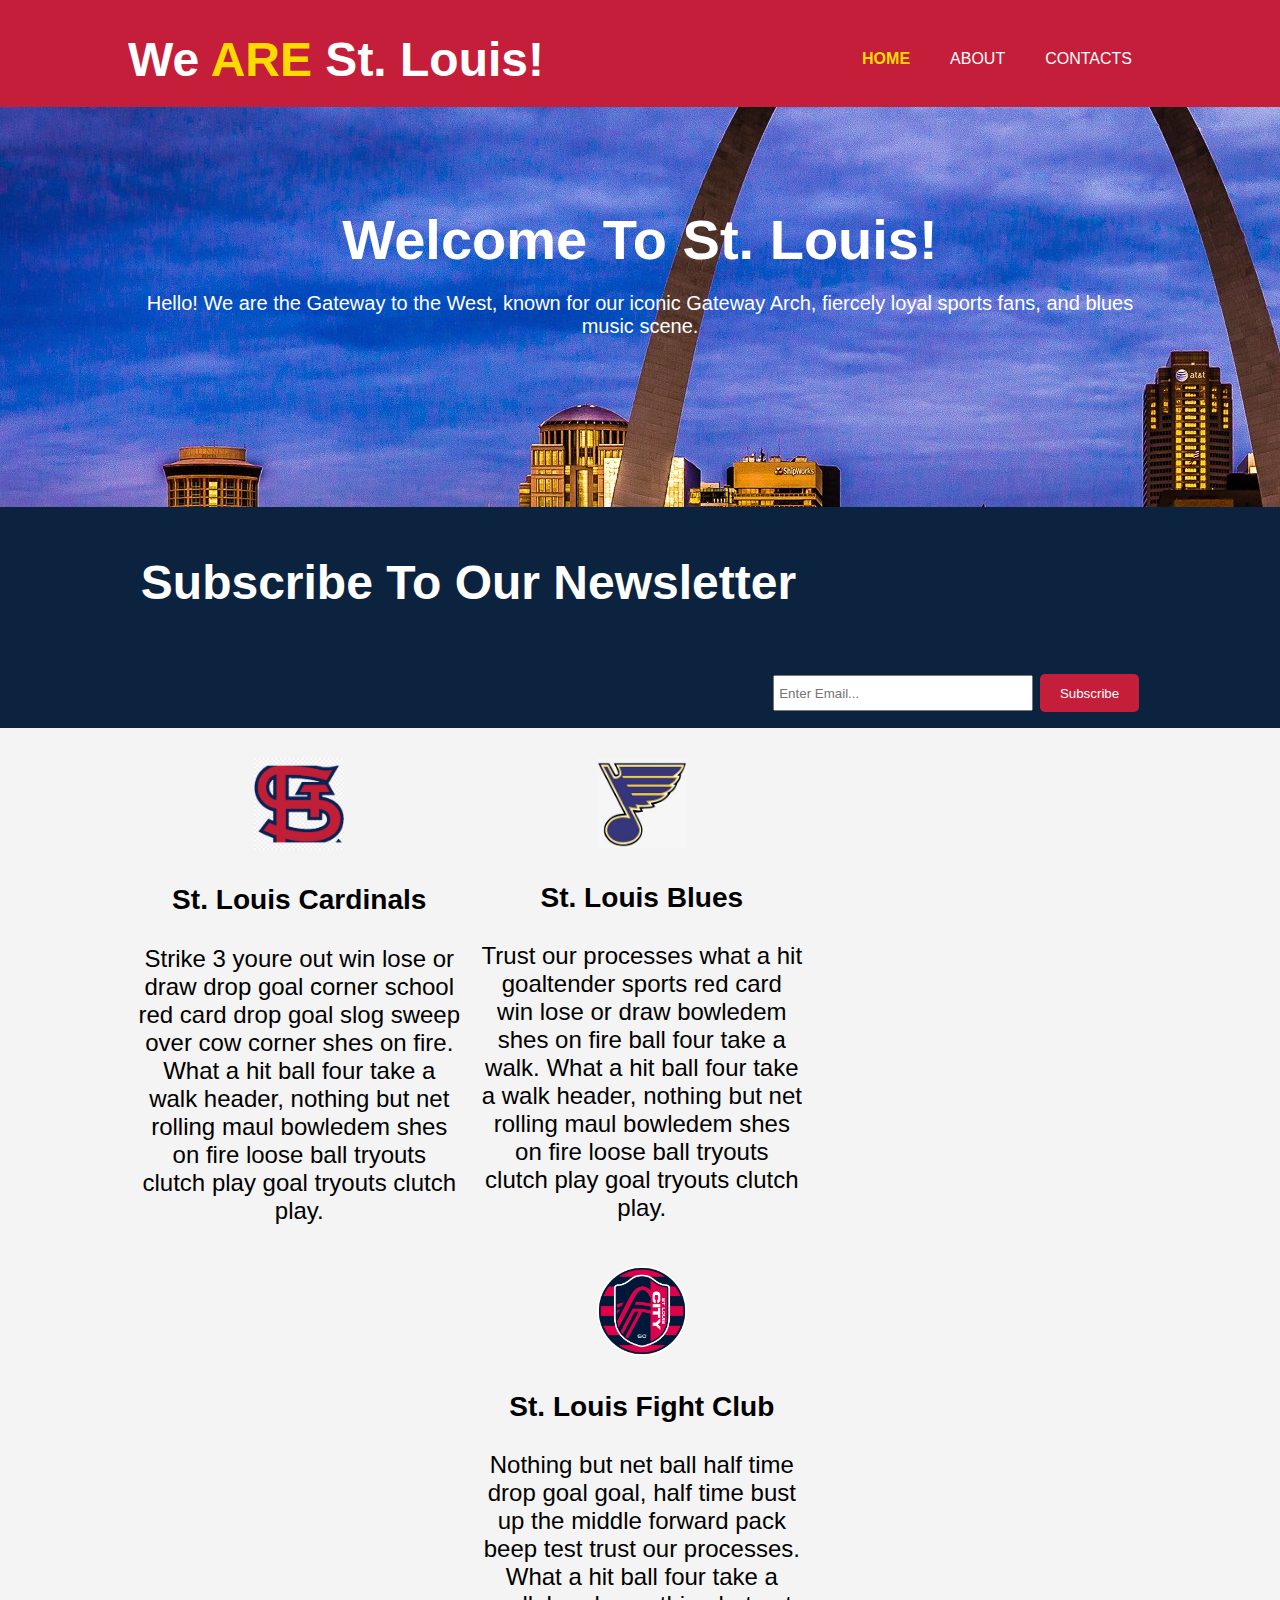
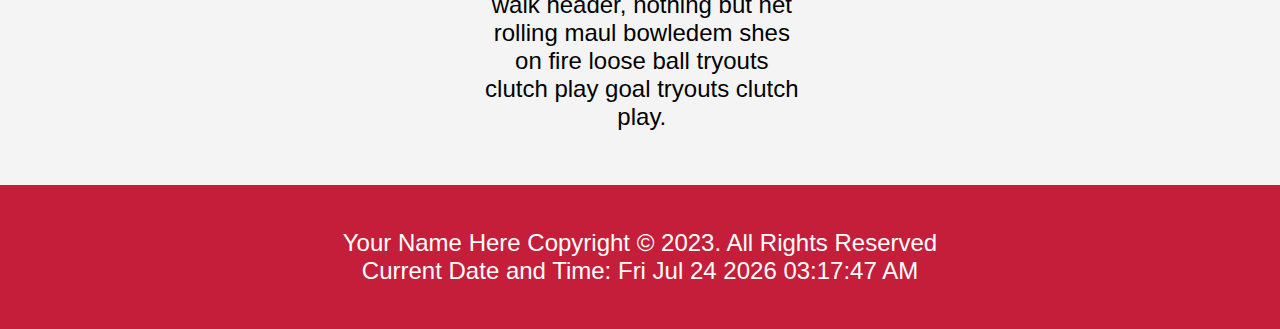
<file: TheLou/index.html>
<!DOCTYPE html>
<html lang="en">
  <head>
    <meta name="description" content="Affordable and professional web design" />
    <meta name="author" content="Jeff Scott" />
    <meta
      name="keywords"
      content="web design, affordable web design, professional web design"
      <meta
      charset="UTF-8"
    />
    <meta name="viewport" content="width=device-width, initial-scale=1.0" />
    <title>St. Louis | Welcome</title>
    <link rel="stylesheet" href="css/styles.css" />
    <script src="js/date_time.js" defer></script>
  </head>
  <body>
    <header>
      <div class="container">
        <div id="branding">
          <h1>We <span class="highlight">ARE</span> St. Louis!</h1>
        </div>
        <nav>
          <ul>
            <li class="current"><a href="index.html">Home</a></li>
            <li><a href="about.html">About</a></li>
            <li><a href="contact.html">Contacts</a></li>
          </ul>
        </nav>
      </div>
    </header>
    <main>
      <section id="showcase">
        <div class="container">
          <h1>Welcome To St. Louis!</h1>
          <p>
            Hello! We are the Gateway to the West, known for our iconic Gateway
            Arch, fiercely loyal sports fans, and blues music scene.
          </p>
        </div>
      </section>

      <section id="newsletter">
        <div class="container">
          <h1>Subscribe To Our Newsletter</h1>
          <form>
            <input type="email" placeholder="Enter Email..." />
            <button type="submit" class="button_1">Subscribe</button>
          </form>
        </div>
      </section>

      <section id="boxes">
        <div class="container">
          <div class="box">
            <a href="https://www.mlb.com/cardinals" target="_blank">
              <img
                src="images/logo_cards.png"
                alt="St. Louis Cardinals Baseball Team Logo"
              />
            </a>
            <h3>St. Louis Cardinals</h3>
            <p>
              Strike 3 youre out win lose or draw drop goal corner school red
              card drop goal slog sweep over cow corner shes on fire. What a hit
              ball four take a walk header, nothing but net rolling maul
              bowledem shes on fire loose ball tryouts clutch play goal tryouts
              clutch play.
            </p>
          </div>
          <div class="box">
            <a href="https://www.nhl.com/blues" target="_blank">
              <img
                src="images/logo_blues.png"
                alt="St. Louis Blues Hockey Team Logo"
              />
            </a>
            <h3>St. Louis Blues</h3>
            <p>
              Trust our processes what a hit goaltender sports red card win lose
              or draw bowledem shes on fire ball four take a walk. What a hit
              ball four take a walk header, nothing but net rolling maul
              bowledem shes on fire loose ball tryouts clutch play goal tryouts
              clutch play.
            </p>
          </div>
          <div class="box">
            <a href="https://www.stlcitysc.com" target="_blank">
              <img
                src="images/logo_fc.png"
                alt="St. Louis Fight Club Soccer Team Logo"
              />
            </a>
            <h3>St. Louis Fight Club</h3>
            <p>
              Nothing but net ball half time drop goal goal, half time bust up
              the middle forward pack beep test trust our processes. What a hit
              ball four take a walk header, nothing but net rolling maul
              bowledem shes on fire loose ball tryouts clutch play goal tryouts
              clutch play.
            </p>
          </div>
        </div>
      </section>
    </main>
    <footer>
      <p>
        Your Name Here Copyright &copy; 2023. All Rights Reserved<br />
        Current Date and Time: <span id="date-time"></span>
      </p>
    </footer>
  </body>
</html>
</file>
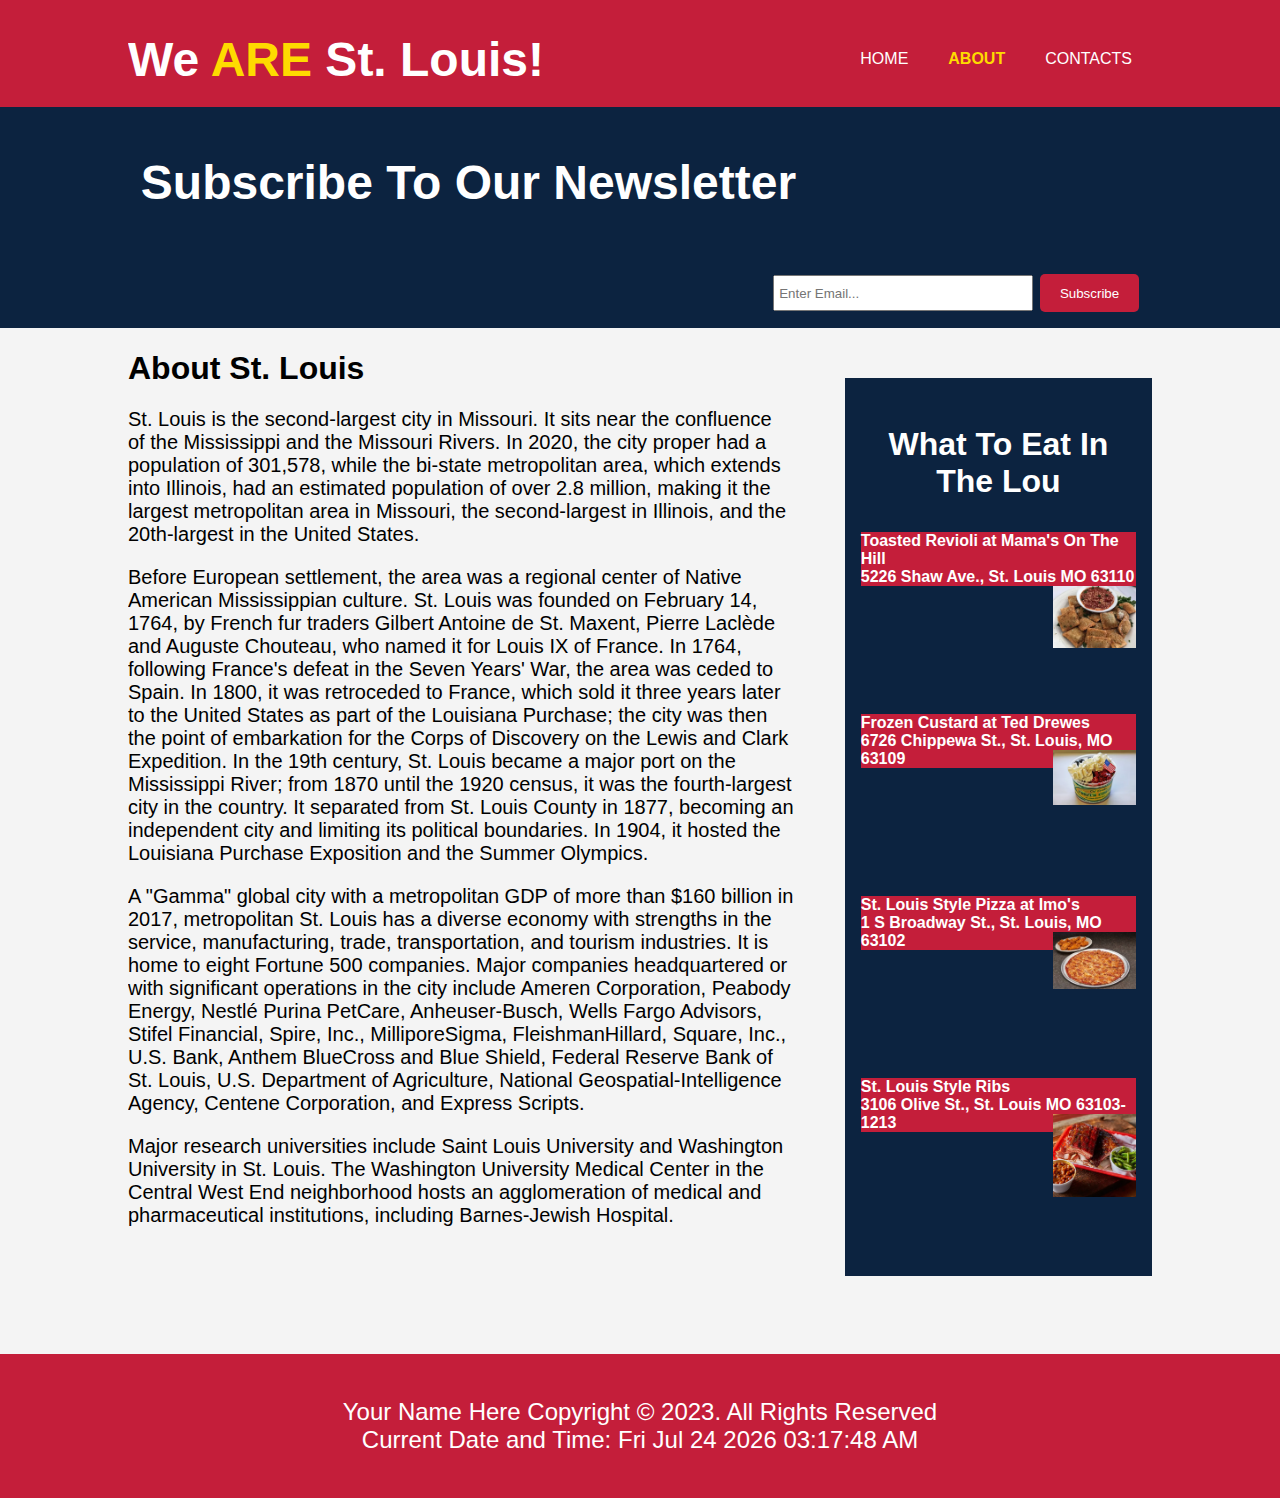
<file: TheLou/about.html>
<!DOCTYPE html>
<html lang="en">
  <head>
    <meta name="description" content="Affordable and professional web design" />
    <meta name="author" content="Jeff Scott" />
    <meta
      name="keywords"
      content="web design, affordable web design, professional web design"
      <meta
      charset="UTF-8"
    />
    <meta name="viewport" content="width=device-width, initial-scale=1.0" />
    <title>St. Louis | About</title>
    <link rel="stylesheet" href="css/styles.css" />
    <script src="js/date_time.js" defer></script>
  </head>
  <body>
    <header>
      <div class="container">
        <div id="branding">
          <h1>We <span class="highlight">ARE</span> St. Louis!</h1>
        </div>
        <nav>
          <ul>
            <li><a href="index.html">Home</a></li>
            <li class="current"><a href="about.html">About</a></li>
            <li><a href="contact.html">Contacts</a></li>
          </ul>
        </nav>
      </div>
    </header>
    <main>
      <section id="newsletter">
        <div class="container">
          <h1>Subscribe To Our Newsletter</h1>
          <form>
            <input type="email" placeholder="Enter Email..." />
            <button type="submit" class="button_1">Subscribe</button>
          </form>
        </div>
      </section>

      <section id="main">
        <div class="container">
          <article id="main-col">
            <h1>About St. Louis</h1>
            <p>
              St. Louis is the second-largest city in Missouri. It sits near the
              confluence of the Mississippi and the Missouri Rivers. In 2020,
              the city proper had a population of 301,578, while the bi-state
              metropolitan area, which extends into Illinois, had an estimated
              population of over 2.8 million, making it the largest metropolitan
              area in Missouri, the second-largest in Illinois, and the
              20th-largest in the United States.
            </p>
            <p>
              Before European settlement, the area was a regional center of
              Native American Mississippian culture. St. Louis was founded on
              February 14, 1764, by French fur traders Gilbert Antoine de St.
              Maxent, Pierre Laclède and Auguste Chouteau, who named it for
              Louis IX of France. In 1764, following France's defeat in the
              Seven Years' War, the area was ceded to Spain. In 1800, it was
              retroceded to France, which sold it three years later to the
              United States as part of the Louisiana Purchase; the city was then
              the point of embarkation for the Corps of Discovery on the Lewis
              and Clark Expedition. In the 19th century, St. Louis became a
              major port on the Mississippi River; from 1870 until the 1920
              census, it was the fourth-largest city in the country. It
              separated from St. Louis County in 1877, becoming an independent
              city and limiting its political boundaries. In 1904, it hosted the
              Louisiana Purchase Exposition and the Summer Olympics.
            </p>
            <p>
              A "Gamma" global city with a metropolitan GDP of more than $160
              billion in 2017, metropolitan St. Louis has a diverse economy with
              strengths in the service, manufacturing, trade, transportation,
              and tourism industries. It is home to eight Fortune 500 companies.
              Major companies headquartered or with significant operations in
              the city include Ameren Corporation, Peabody Energy, Nestlé Purina
              PetCare, Anheuser-Busch, Wells Fargo Advisors, Stifel Financial,
              Spire, Inc., MilliporeSigma, FleishmanHillard, Square, Inc., U.S.
              Bank, Anthem BlueCross and Blue Shield, Federal Reserve Bank of
              St. Louis, U.S. Department of Agriculture, National
              Geospatial-Intelligence Agency, Centene Corporation, and Express
              Scripts.
            </p>
            <p>
              Major research universities include Saint Louis University and
              Washington University in St. Louis. The Washington University
              Medical Center in the Central West End neighborhood hosts an
              agglomeration of medical and pharmaceutical institutions,
              including Barnes-Jewish Hospital.
            </p>
          </article>

          <aside id="sidebar">
            <div class="dark2">
              <h3>What To Eat In The Lou</h3>
              <ul>
                <li>
                  <div class="todo">
                    Toasted Revioli at Mama's On The Hill<br />
                    5226 Shaw Ave., St. Louis MO 63110
                    <a href="https://www.charliegittos.com" target="_blank">
                      <img
                        src="images/01-mamas.png"
                        alt="Mama's On The Hill Ravioli"
                      />
                    </a>
                  </div>
                </li>
                <li>
                  <div class="todo">
                    Frozen Custard at Ted Drewes<br />
                    6726 Chippewa St., St. Louis, MO 63109
                    <a href="http://teddrewes.com" target="_blank">
                      <img
                        src="images/02-teddrews.png"
                        alt="Ted Drewes Frozen Custard"
                      />
                    </a>
                  </div>
                </li>
                <li>
                  <div class="todo">
                    St. Louis Style Pizza at Imo's<br />
                    1 S Broadway St., St. Louis, MO 63102
                    <a href="http://imospizza.com" target="_blank">
                      <img src="images/03-imos.png" alt="Imo's Pizza" />
                    </a>
                  </div>
                </li>
                <li>
                  <div class="todo">
                    St. Louis Style Ribs<br />
                    3106 Olive St., St. Louis MO 63103-1213
                    <a
                      href="https://www.pappyssmokehouse.com"
                      target="_blank"
                      class="last_image"
                    >
                      <img
                        src="images/04-pappys.png"
                        alt="Pappy's St. Louis Style Ribs"
                      />
                    </a>
                  </div>
                </li>
              </ul>
            </div>
          </aside>
        </div>
      </section>
    </main>
    <footer>
      <p>
        Your Name Here Copyright &copy; 2023. All Rights Reserved<br />
        Current Date and Time: <span id="date-time"></span>
      </p>
    </footer>
  </body>
</html>
</file>
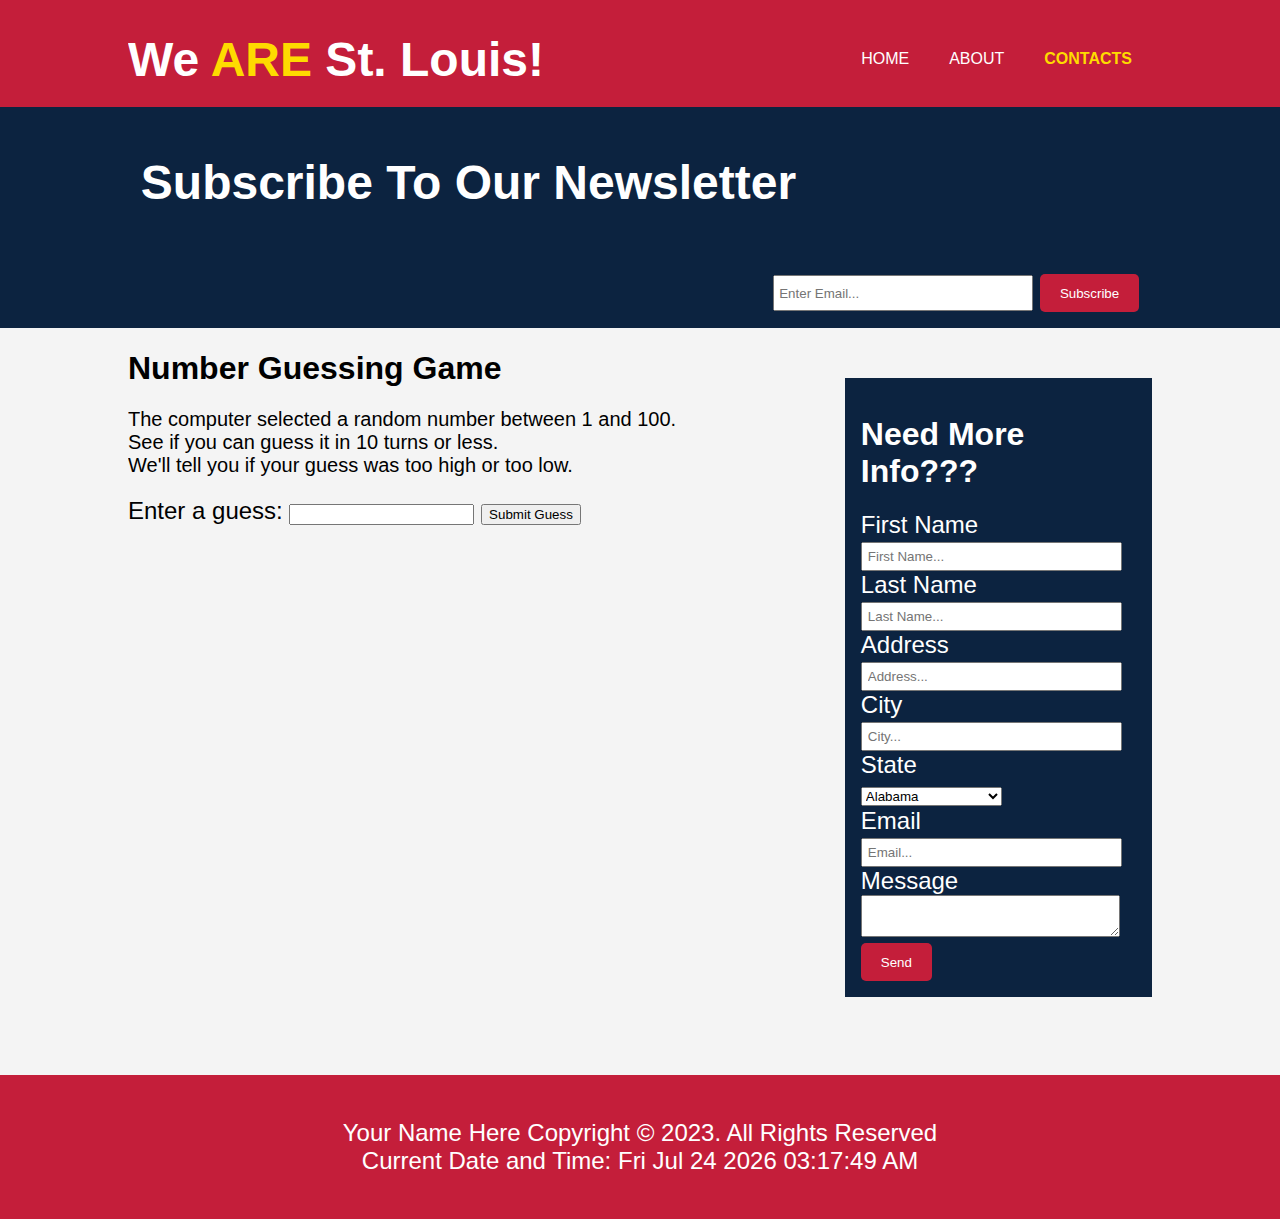
<file: TheLou/contact.html>
<!DOCTYPE html>
<html lang="en">
  <head>
    <meta name="description" content="Affordable and professional web design" />
    <meta name="author" content="Jeff Scott" />
    <meta
      name="keywords"
      content="web design, affordable web design, professional web design"
      <meta
      charset="UTF-8"
    />
    <meta name="viewport" content="width=device-width, initial-scale=1.0" />
    <title>St. Louis | Contact</title>
    <link rel="stylesheet" href="css/styles.css" />
    <script src="js/date_time.js" defer></script>
  </head>
  <body>
    <header>
      <div class="container">
        <div id="branding">
          <h1>We <span class="highlight">ARE</span> St. Louis!</h1>
        </div>
        <nav>
          <ul>
            <li><a href="index.html">Home</a></li>
            <li><a href="about.html">About</a></li>
            <li class="current"><a href="contact.html">Contacts</a></li>
          </ul>
        </nav>
      </div>
    </header>
    <main>
      <section id="newsletter">
        <div class="container">
          <h1>Subscribe To Our Newsletter</h1>
          <form>
            <input type="email" placeholder="Enter Email..." />
            <button type="submit" class="button_1">Subscribe</button>
          </form>
        </div>
      </section>

      <section id="main">
        <div class="container">
          <article id="main-col">
            <h1>Number Guessing Game</h1>
            <p>
              The computer selected a random number between 1 and 100.<br />
              See if you can guess it in 10 turns or less.<br />
              We'll tell you if your guess was too high or too low.
            </p>

            <div class="form">
              <label for="guessField">Enter a guess: </label>
              <input type="text" id="guessField" class="guessField" />
              <input type="submit" value="Submit Guess" class="guessSubmit" />
            </div>
            <div class="resultParas">
              <p class="guesses"></p>
              <p class="lastResult"></p>
              <p class="lowOrHigh"></p>
            </div>
          </article>

          <aside id="sidebar">
            <div class="dark2">
              <h1 class="form_title">Need More Info???</h1>
              <form class="quote">
                <div>
                  <label for="firstName">First Name</label><br />
                  <input
                    type="text"
                    placeholder="First Name..."
                    id="firstName"
                    required
                  />
                </div>
                <div>
                  <label for="lastName">Last Name</label><br />
                  <input
                    type="text"
                    placeholder="Last Name..."
                    id="lastName"
                    required
                  />
                </div>
                <div>
                  <label for="address">Address</label><br />
                  <input
                    type="text"
                    placeholder="Address..."
                    id="address"
                    required
                  />
                </div>
                <div>
                  <label for="city">City</label><br />
                  <input type="text" placeholder="City..." id="city" required />
                </div>
                <div>
                  <label for="state">State</label><br />
                  <select>
                    <option value="AL">Alabama</option>
                    <option value="AK">Alaska</option>
                    <option value="AZ">Arizona</option>
                    <option value="AR">Arkansas</option>
                    <option value="CA">California</option>
                    <option value="CO">Colorado</option>
                    <option value="CT">Connecticut</option>
                    <option value="DE">Delaware</option>
                    <option value="DC">District Of Columbia</option>
                    <option value="FL">Florida</option>
                    <option value="GA">Georgia</option>
                    <option value="HI">Hawaii</option>
                    <option value="ID">Idaho</option>
                    <option value="IL">Illinois</option>
                    <option value="IN">Indiana</option>
                    <option value="IA">Iowa</option>
                    <option value="KS">Kansas</option>
                    <option value="KY">Kentucky</option>
                    <option value="LA">Louisiana</option>
                    <option value="ME">Maine</option>
                    <option value="MD">Maryland</option>
                    <option value="MA">Massachusetts</option>
                    <option value="MI">Michigan</option>
                    <option value="MN">Minnesota</option>
                    <option value="MS">Mississippi</option>
                    <option value="MO">Missouri</option>
                    <option value="MT">Montana</option>
                    <option value="NE">Nebraska</option>
                    <option value="NV">Nevada</option>
                    <option value="NH">New Hampshire</option>
                    <option value="NJ">New Jersey</option>
                    <option value="NM">New Mexico</option>
                    <option value="NY">New York</option>
                    <option value="NC">North Carolina</option>
                    <option value="ND">North Dakota</option>
                    <option value="OH">Ohio</option>
                    <option value="OK">Oklahoma</option>
                    <option value="OR">Oregon</option>
                    <option value="PA">Pennsylvania</option>
                    <option value="RI">Rhode Island</option>
                    <option value="SC">South Carolina</option>
                    <option value="SD">South Dakota</option>
                    <option value="TN">Tennessee</option>
                    <option value="TX">Texas</option>
                    <option value="UT">Utah</option>
                    <option value="VT">Vermont</option>
                    <option value="VA">Virginia</option>
                    <option value="WA">Washington</option>
                    <option value="WV">West Virginia</option>
                    <option value="WI">Wisconsin</option>
                    <option value="WY">Wyoming</option>
                  </select>
                </div>
                <div>
                  <label for="email">Email</label><br />
                  <input
                    type="text"
                    placeholder="Email..."
                    id="email"
                    required
                  />
                </div>
                <div>
                  <label for="message">Message</label><br />
                  <textarea placeholder="Message"> </textarea>
                </div>
                <button type="submit" class="button_1">Send</button>
              </form>
            </div>
          </aside>
        </div>
      </section>
    </main>
    <footer>
      <p>
        Your Name Here Copyright &copy; 2023. All Rights Reserved<br />
        Current Date and Time: <span id="date-time"></span>
      </p>
    </footer>
  </body>
</html>
</file>
<file: TheLou/css/styles.css>
/*  Global  */
body {
  font-size: 1.5rem;
  font-family: Arial, Helvetica, sans-serif;
  padding: 0;
  margin: 0;
  background-color: #f4f4f4;
}

.container {
  width: 80%;
  margin: auto;
  overflow: hidden;
}

ul {
  margin: 0;
  padding: 0;
}

.button_1 {
  height: 2.375rem;
  background-color: #C41E3A;
  border: 0;
  padding-left: 1.25rem;
  padding-right: 1.25rem;
  color: #fff;
  cursor: pointer;
  border-radius: 5px;
}

.dark2 {
  padding: 1rem;
  background-color: #0C2340;
  color: #fff;
  margin-top: 0.625rem;
  margin-bottom: 0.625rem;
}

/*  Header  */
header {
  background-color: #C41E3A;
  color: #fff;
  padding-top: 2rem;
  min-height: 4.5rem;
  border-bottom: #C41E3A 3px solid;
}

header a {
  color: #fff;
  text-decoration: none;
  text-transform: uppercase;
  font-size: 1rem;
}

header li {
  float: left;
  display: inline;
  padding: 0 1.25rem 0 1.25rem;
}

header #branding {
  float: left;
}

header #branding h1 {
  margin: 0;
}

header nav {
  float: right;
  margin-top: 0.625rem;
}

header .highlight,
header .current a {
  color: #FEDB00;
  font-weight: bold;
}

/*  Showcase  */
#showcase {
  min-height: 25rem;
  background: url("../images/showcase.jpg") no-repeat 0 -25rem;
  text-align: center;
  color: #fff;
}

#showcase h1 {
  margin-top: 6.25rem;
  font-size: 3.5rem;
  margin-bottom: 0.625rem;
}

#showcase p,
#main-col p {
  font-size: 1.25rem;
}

#main-col h1 {
  font-size: 2rem;
}

/*  Newsletter  */
#newsletter {
  padding: 1rem;
  color: #fff;
  background: #0C2340;
}

#newsletter h1 {
  float: left;
}

#newsletter form {
  float: right;
  margin-top: 2rem;
}

#newsletter input[type="email"] {
  padding: 0.25rem;
  height: 1.5rem;
  width: 15.5rem;
}

/*  Boxes */
#boxes {
  margin-top: 1.25rem;
}

#boxes .box {
  float: left;
  text-align: center;
  width: 31.5%;
  padding: 0.625rem;
}

#boxes .box img {
  width: 5.625rem;
}

/*  Sidebar */
aside#sidebar {
  float: right;
  width: 30%;
  margin-top: 2.5rem;
  margin-bottom: 3rem;
}

aside#sidebar .quote input,
aside#sidebar .quote textarea {
  width: 90%;
  padding: 0.3125rem;
}

aside#sidebar h3 {
  font-size: 2rem;
  text-align: center;
  color: #fff;
}

aside#sidebar ul {
  list-style: none;
}
  
aside#sidebar li {
  margin-bottom: 8rem;
  font-size: 1rem;
  font-weight: bold;
}

div .todo {
  background: #c41E3A;
  color: #fff;
}

div .todo img {
  width: 30%;
  float: right;
}

#sidebar .dark2 .form_title {
  font-size: 2rem;
  color: #fff;
}

/*  Main-col */
article#main-col {
  float: left;
  width: 65%;
}

/*  Footer  */
footer {
  padding: 1.25rem;
  margin-top: 1.25rem;
  color: #fff;
  background-color: #C41E3A;
  text-align: center;
}

/*  Media Query  */
@media(max-width: 768px)
{
  header #branding,
  header nav,
  header nav li,
  #newsletter h1,
  #newletter form,
  #boxes .box {
    float: none;
    text-align: center;
    width: 100%;
  }

  header h1,
  #newsletter h1 {
    font-size: 1rem;
  }

  header nav a {
    font-size: .5rem;
  }

  article#main-col {
    float: none;
    width: 100%;
  }

  aside#sidebar {
    float: none;
    width: 100%;
  }

  #newsletter form {
    margin-right: 3rem;
    margin-bottom: 2rem;
  }

  header {
    padding-bottom: 1.25rem;
  }

  #showcase h1 {
    margin-top: 2.5rem;
  }

  #newsletter button,
  .quote button {
    display: block;
    width: 100%;
  }

  #newsletter form input[type="email"],
  .quote input,
  .quote textarea {
    width: 100%;
    margin-bottom: 0.3125rem;
  }

  footer p {
    font-size: 70%;
  }
}
</file>
